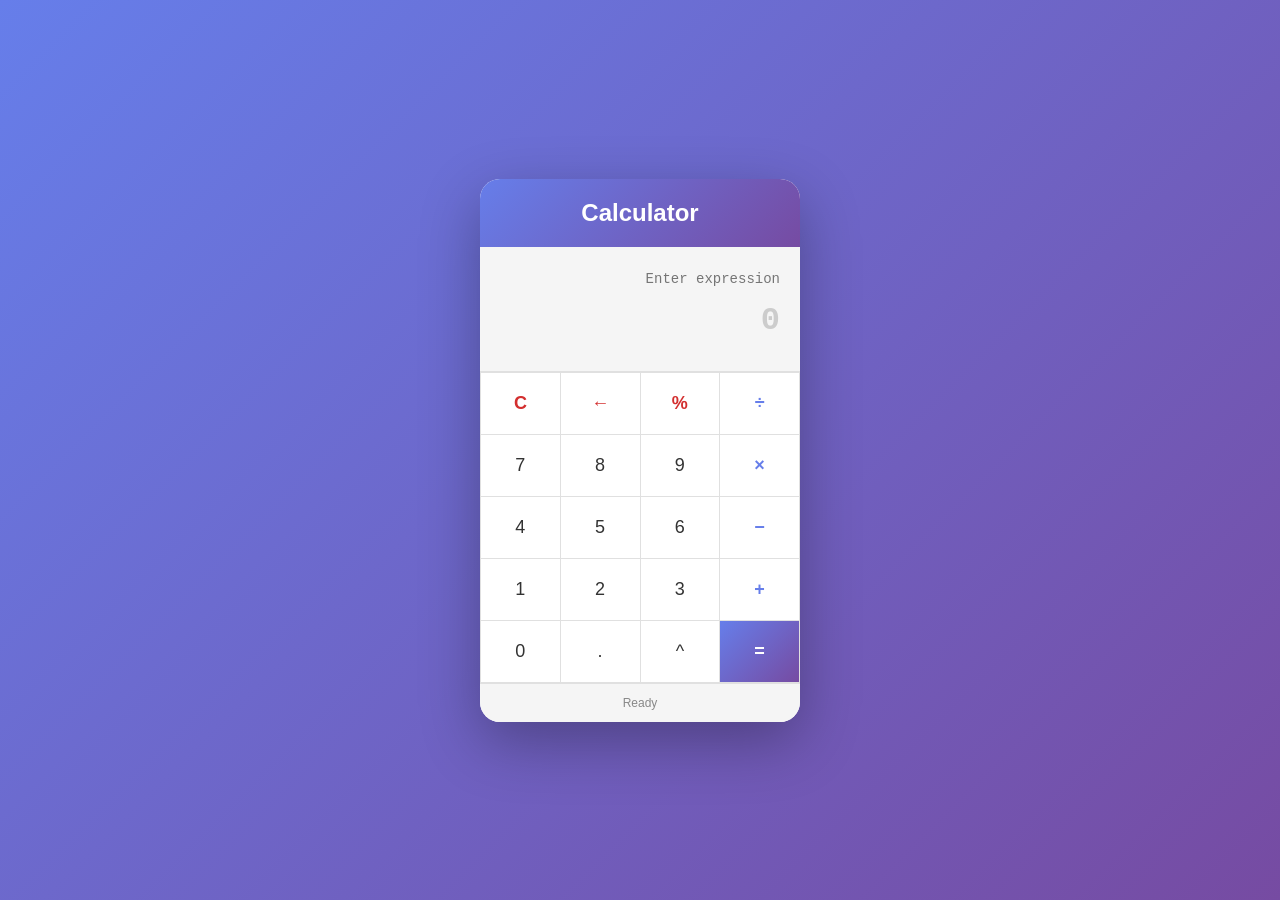
<file: static/index.html>
<!DOCTYPE html>
<html lang="en">
<head>
    <meta charset="UTF-8">
    <meta name="viewport" content="width=device-width, initial-scale=1.0">
    <title>Modern Calculator</title>
    <link rel="stylesheet" href="style.css">
</head>
<body>
    <div class="container">
        <div class="calculator">
            <div class="header">
                <h1>Calculator</h1>
            </div>
            
            <div class="display">
                <input type="text" id="expression" class="expression-input" placeholder="Enter expression" readonly>
                <input type="text" id="result" class="result-display" placeholder="0" readonly>
            </div>
            
            <div class="button-grid">
                <button class="btn function-btn" onclick="clearDisplay()">C</button>
                <button class="btn function-btn" onclick="deleteLast()">←</button>
                <button class="btn function-btn" onclick="appendOperator('%')">%</button>
                <button class="btn operator-btn" onclick="appendOperator('/')">÷</button>
                
                <button class="btn" onclick="appendNumber('7')">7</button>
                <button class="btn" onclick="appendNumber('8')">8</button>
                <button class="btn" onclick="appendNumber('9')">9</button>
                <button class="btn operator-btn" onclick="appendOperator('*')">×</button>
                
                <button class="btn" onclick="appendNumber('4')">4</button>
                <button class="btn" onclick="appendNumber('5')">5</button>
                <button class="btn" onclick="appendNumber('6')">6</button>
                <button class="btn operator-btn" onclick="appendOperator('-')">−</button>
                
                <button class="btn" onclick="appendNumber('1')">1</button>
                <button class="btn" onclick="appendNumber('2')">2</button>
                <button class="btn" onclick="appendNumber('3')">3</button>
                <button class="btn operator-btn" onclick="appendOperator('+')">+</button>
                
                <button class="btn" onclick="appendNumber('0')">0</button>
                <button class="btn" onclick="appendNumber('.')">.</button>
                <button class="btn" onclick="appendOperator('**')">^</button>
                <button class="btn equals-btn" onclick="calculate()">=</button>
            </div>
            
            <div class="info">
                <p id="status">Ready</p>
            </div>
        </div>
    </div>
    
    <script src="script.js"></script>
</body>
</html>
</file>
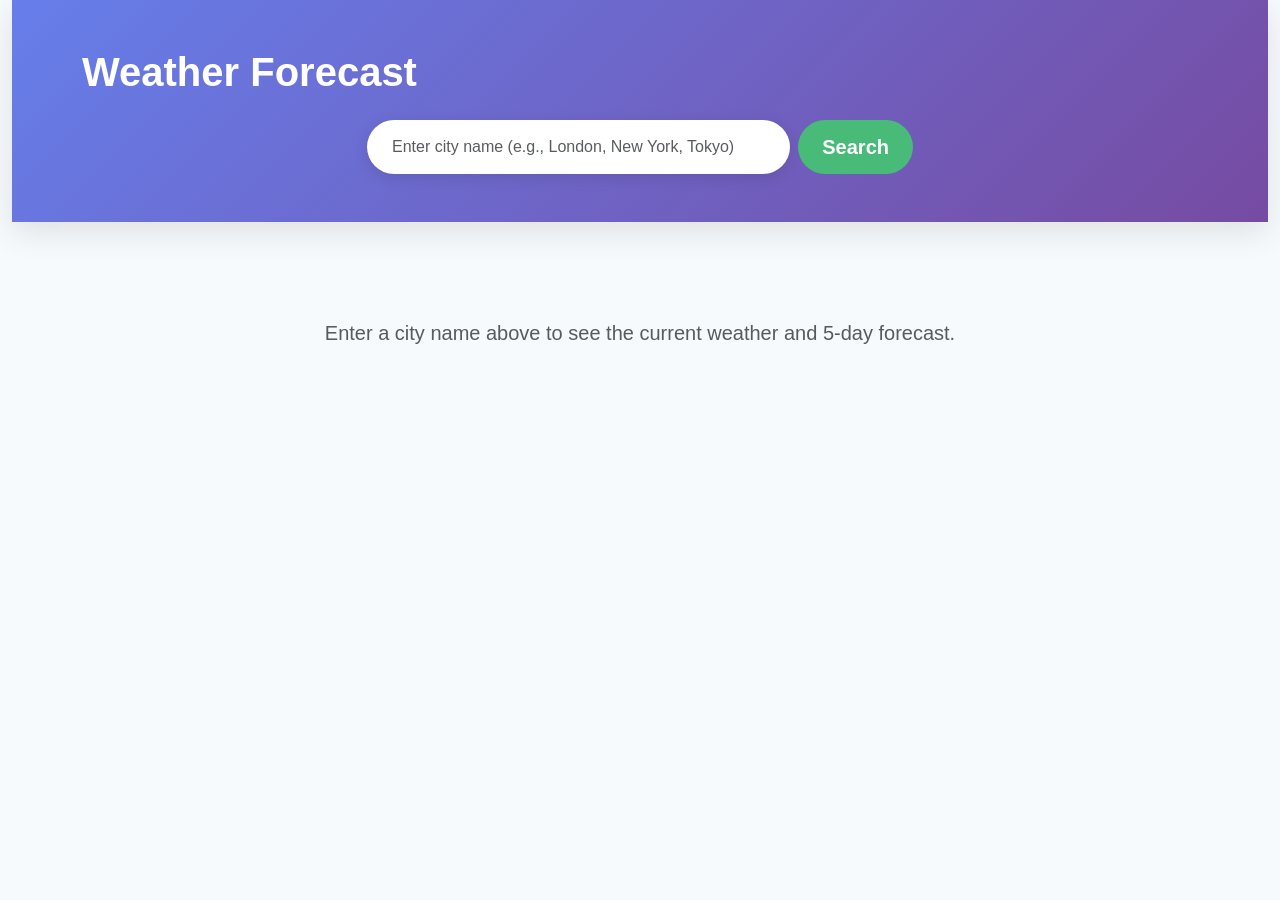
<file: static/weather/index.html>
<!DOCTYPE html>
<html lang="en">
<head>
    <meta charset="UTF-8">
    <meta name="viewport" content="width=device-width, initial-scale=1.0">
    <title>Weather App</title>
    <link href="https://cdn.jsdelivr.net/npm/bootstrap@5.3.0/dist/css/bootstrap.min.css" rel="stylesheet">
    <link rel="stylesheet" href="style.css">
</head>
<body>
    <div class="container-fluid min-vh-100">
        <!-- Header -->
        <div class="header">
            <div class="container py-5">
                <h1 class="text-white mb-4">Weather Forecast</h1>
                
                <!-- Search Form -->
                <div class="row justify-content-center">
                    <div class="col-md-6">
                        <div class="search-box">
                            <form id="searchForm" class="d-flex gap-2">
                                <input 
                                    type="text" 
                                    id="cityInput" 
                                    class="form-control form-control-lg" 
                                    placeholder="Enter city name (e.g., London, New York, Tokyo)"
                                    required
                                >
                                <button type="submit" class="btn btn-primary btn-lg px-4">
                                    <span id="searchBtnText">Search</span>
                                    <span id="searchSpinner" class="spinner-border spinner-border-sm ms-2 d-none" role="status" aria-hidden="true"></span>
                                </button>
                            </form>
                            <div id="errorMessage" class="alert alert-danger mt-2 d-none" role="alert"></div>
                        </div>
                    </div>
                </div>
            </div>
        </div>

        <!-- Main Content -->
        <div class="container py-5">
            <!-- Current Weather Section -->
            <div id="weatherContainer" class="d-none">
                <div class="row mb-5">
                    <div class="col-12">
                        <div class="card current-weather-card shadow-lg">
                            <div class="card-body">
                                <div class="row align-items-center">
                                    <div class="col-md-6">
                                        <h2 id="cityName" class="card-title mb-1"></h2>
                                        <p id="weatherDescription" class="text-muted mb-4 fs-5"></p>
                                        <div class="temperature-display">
                                            <span id="temperature" class="display-1 fw-bold"></span>
                                        </div>
                                        <p id="feelsLike" class="text-muted mt-2">Feels like <span id="feelsLikeTemp"></span></p>
                                    </div>
                                    <div class="col-md-6 text-center">
                                        <div id="weatherIcon" class="weather-emoji-large"></div>
                                    </div>
                                </div>
                                
                                <!-- Additional Weather Details -->
                                <div class="row mt-4 pt-4 border-top">
                                    <div class="col-md-3 text-center mb-3">
                                        <div class="weather-detail">
                                            <p class="text-muted small mb-1">Humidity</p>
                                            <p class="fs-5 fw-bold"><i class="bi bi-droplet-fill"></i> <span id="humidity"></span>%</p>
                                        </div>
                                    </div>
                                    <div class="col-md-3 text-center mb-3">
                                        <div class="weather-detail">
                                            <p class="text-muted small mb-1">Wind Speed</p>
                                            <p class="fs-5 fw-bold"><i class="bi bi-wind"></i> <span id="windSpeed"></span> m/s</p>
                                        </div>
                                    </div>
                                    <div class="col-md-3 text-center mb-3">
                                        <div class="weather-detail">
                                            <p class="text-muted small mb-1">Pressure</p>
                                            <p class="fs-5 fw-bold"><i class="bi bi-speedometer"></i> <span id="pressure"></span> hPa</p>
                                        </div>
                                    </div>
                                    <div class="col-md-3 text-center mb-3">
                                        <div class="weather-detail">
                                            <p class="text-muted small mb-1">Cloudiness</p>
                                            <p class="fs-5 fw-bold"><i class="bi bi-cloud"></i> <span id="cloudiness"></span>%</p>
                                        </div>
                                    </div>
                                </div>
                            </div>
                        </div>
                    </div>
                </div>

                <!-- 5-Day Forecast Section -->
                <div class="row">
                    <div class="col-12">
                        <h3 class="mb-4">5-Day Forecast</h3>
                        <div id="forecastContainer" class="row g-3"></div>
                    </div>
                </div>
            </div>

            <!-- Welcome Message -->
            <div id="welcomeMessage" class="text-center py-5">
                <p class="fs-5 text-muted">Enter a city name above to see the current weather and 5-day forecast.</p>
            </div>
        </div>
    </div>

    <!-- Bootstrap JS -->
    <script src="https://cdn.jsdelivr.net/npm/bootstrap@5.3.0/dist/js/bootstrap.bundle.min.js"></script>
    <!-- Custom JS -->
    <script src="script.js"></script>
</body>
</html>
</file>
<file: static/style.css>
* {
    margin: 0;
    padding: 0;
    box-sizing: border-box;
}

body {
    font-family: -apple-system, BlinkMacSystemFont, 'Segoe UI', Roboto, Oxygen, Ubuntu, Cantarell, sans-serif;
    background: linear-gradient(135deg, #667eea 0%, #764ba2 100%);
    min-height: 100vh;
    display: flex;
    justify-content: center;
    align-items: center;
}

.container {
    padding: 20px;
}

.calculator {
    background: white;
    border-radius: 20px;
    box-shadow: 0 20px 60px rgba(0, 0, 0, 0.3);
    overflow: hidden;
    width: 320px;
    animation: slideIn 0.3s ease-out;
}

@keyframes slideIn {
    from {
        opacity: 0;
        transform: translateY(20px);
    }
    to {
        opacity: 1;
        transform: translateY(0);
    }
}

.header {
    background: linear-gradient(135deg, #667eea 0%, #764ba2 100%);
    color: white;
    padding: 20px;
    text-align: center;
}

.header h1 {
    font-size: 24px;
    font-weight: 600;
}

.display {
    background: #f5f5f5;
    padding: 20px;
    border-bottom: 1px solid #e0e0e0;
}

.expression-input,
.result-display {
    width: 100%;
    border: none;
    background: transparent;
    text-align: right;
    font-family: 'Courier New', monospace;
    margin-bottom: 10px;
}

.expression-input {
    font-size: 14px;
    color: #888;
    height: 24px;
}

.result-display {
    font-size: 32px;
    font-weight: 600;
    color: #333;
    height: 40px;
}

.result-display::placeholder {
    color: #ccc;
}

.button-grid {
    display: grid;
    grid-template-columns: repeat(4, 1fr);
    gap: 1px;
    background: #e0e0e0;
    padding: 1px;
}

.btn {
    padding: 20px;
    border: none;
    background: white;
    font-size: 18px;
    font-weight: 500;
    cursor: pointer;
    transition: all 0.2s ease;
    color: #333;
}

.btn:hover {
    background: #f5f5f5;
}

.btn:active {
    transform: scale(0.95);
    background: #e8e8e8;
}

.operator-btn {
    color: #667eea;
    font-weight: 700;
}

.operator-btn:hover {
    background: #e3f2fd;
}

.function-btn {
    color: #d32f2f;
    font-weight: 700;
}

.function-btn:hover {
    background: #ffebee;
}

.equals-btn {
    background: linear-gradient(135deg, #667eea 0%, #764ba2 100%);
    color: white;
    font-weight: 700;
}

.equals-btn:hover {
    opacity: 0.9;
}

.equals-btn:active {
    transform: scale(0.95);
    opacity: 0.8;
}

.info {
    background: #f5f5f5;
    padding: 12px 20px;
    text-align: center;
    border-top: 1px solid #e0e0e0;
}

#status {
    font-size: 12px;
    color: #888;
    margin: 0;
}

/* Responsive design */
@media (max-width: 480px) {
    .calculator {
        width: 100%;
        max-width: 320px;
    }
}
</file>
<file: static/weather/style.css>
:root {
    --primary-color: #667eea;
    --secondary-color: #764ba2;
    --success-color: #48bb78;
    --danger-color: #f56565;
    --light-bg: #f7fafc;
    --card-shadow: 0 10px 30px rgba(0, 0, 0, 0.1);
}

* {
    margin: 0;
    padding: 0;
    box-sizing: border-box;
}

body {
    font-family: -apple-system, BlinkMacSystemFont, 'Segoe UI', Roboto, Oxygen, Ubuntu, Cantarell, sans-serif;
    background: linear-gradient(135deg, #667eea 0%, #764ba2 100%);
    min-height: 100vh;
}

.container-fluid {
    background: var(--light-bg);
}

/* Header Styling */
.header {
    background: linear-gradient(135deg, var(--primary-color) 0%, var(--secondary-color) 100%);
    box-shadow: var(--card-shadow);
}

.header h1 {
    font-size: 2.5rem;
    font-weight: 700;
    animation: slideInDown 0.5s ease-out;
}

.search-box {
    animation: slideInUp 0.5s ease-out;
}

.search-box .form-control {
    border: none;
    border-radius: 50px;
    padding: 15px 25px;
    font-size: 16px;
    box-shadow: 0 4px 15px rgba(0, 0, 0, 0.1);
    transition: all 0.3s ease;
}

.search-box .form-control:focus {
    box-shadow: 0 6px 25px rgba(0, 0, 0, 0.2);
    outline: none;
}

.search-box .btn-primary {
    border: none;
    border-radius: 50px;
    background: var(--success-color);
    color: white;
    font-weight: 600;
    transition: all 0.3s ease;
}

.search-box .btn-primary:hover {
    background: #38a169;
    transform: translateY(-2px);
    box-shadow: 0 6px 20px rgba(72, 187, 120, 0.4);
}

.search-box .btn-primary:active {
    transform: translateY(0);
}

/* Current Weather Card */
.current-weather-card {
    border: none;
    border-radius: 20px;
    background: white;
    transition: all 0.3s ease;
    animation: slideInUp 0.6s ease-out 0.1s both;
}

.current-weather-card:hover {
    transform: translateY(-5px);
    box-shadow: 0 20px 40px rgba(0, 0, 0, 0.15) !important;
}

.temperature-display {
    margin: 20px 0;
}

.temperature-display .display-1 {
    color: var(--primary-color);
    font-size: 4rem;
    line-height: 1;
}

.weather-icon-large {
    width: 150px;
    height: 150px;
    animation: float 3s ease-in-out infinite;
}

.weather-emoji-large {
    font-size: 120px;
    line-height: 1;
    animation: float 3s ease-in-out infinite;
    display: inline-block;
}

@keyframes float {
    0%, 100% {
        transform: translateY(0px);
    }
    50% {
        transform: translateY(-20px);
    }
}

/* Weather Details */
.weather-detail {
    padding: 15px;
    border-radius: 12px;
    background: var(--light-bg);
    transition: all 0.3s ease;
}

.weather-detail:hover {
    background: #e2e8f0;
    transform: translateY(-3px);
}

.weather-detail p {
    margin: 0;
}

/* Forecast Cards */
#forecastContainer .col-md-12.col-lg-auto,
.forecast-card {
    animation: slideInUp 0.5s ease-out forwards;
}

.forecast-card {
    border: none;
    border-radius: 15px;
    background: white;
    text-align: center;
    padding: 20px;
    transition: all 0.3s ease;
    box-shadow: 0 4px 15px rgba(0, 0, 0, 0.05);
    flex: 1;
    min-width: 160px;
}

.forecast-card:hover {
    transform: translateY(-8px);
    box-shadow: 0 15px 30px rgba(0, 0, 0, 0.15);
    background: linear-gradient(135deg, rgba(102, 126, 234, 0.1) 0%, rgba(118, 75, 162, 0.1) 100%);
}

.forecast-card .forecast-date {
    font-size: 0.9rem;
    color: #718096;
    margin-bottom: 10px;
    font-weight: 500;
}

.forecast-card .forecast-icon {
    width: 80px;
    height: 80px;
    margin: 10px auto;
    animation: spin 20s linear infinite;
}

@keyframes spin {
    from {
        transform: rotate(0deg);
    }
    to {
        transform: rotate(360deg);
    }
}

.forecast-card .forecast-icon:hover {
    animation: none;
}

.forecast-card .forecast-emoji {
    font-size: 60px;
    line-height: 1;
    margin: 10px auto;
    display: inline-block;
}

.forecast-card .forecast-temp {
    font-size: 1.3rem;
    font-weight: 700;
    color: var(--primary-color);
    margin: 10px 0;
}

.forecast-card .forecast-temp-range {
    font-size: 0.9rem;
    color: #a0aec0;
}

.forecast-card .forecast-description {
    font-size: 0.85rem;
    color: #718096;
    margin-top: 8px;
}

/* Animations */
@keyframes slideInDown {
    from {
        opacity: 0;
        transform: translateY(-30px);
    }
    to {
        opacity: 1;
        transform: translateY(0);
    }
}

@keyframes slideInUp {
    from {
        opacity: 0;
        transform: translateY(30px);
    }
    to {
        opacity: 1;
        transform: translateY(0);
    }
}

/* Error and Loading States */
.d-none {
    display: none !important;
}

.spinner-border {
    border-width: 3px;
}

/* Responsive Design */
@media (max-width: 768px) {
    .header h1 {
        font-size: 1.8rem;
    }

    .temperature-display .display-1 {
        font-size: 2.5rem;
    }

    .weather-icon-large {
        width: 100px;
        height: 100px;
    }

    .search-box .form-control,
    .search-box .btn-primary {
        font-size: 14px;
    }

    #forecastContainer {
        display: flex;
        flex-wrap: nowrap;
        overflow-x: auto;
        gap: 15px;
        padding-bottom: 10px;
    }

    .forecast-card {
        flex: 0 0 auto;
        min-width: 150px;
    }
}

@media (max-width: 576px) {
    .container {
        padding: 0 15px;
    }

    .header {
        padding-top: 30px !important;
        padding-bottom: 30px !important;
    }

    .header h1 {
        font-size: 1.5rem;
        margin-bottom: 20px !important;
    }

    .search-box .form-control {
        font-size: 14px;
        padding: 12px 20px;
    }

    .temperature-display .display-1 {
        font-size: 2rem;
    }

    .card-body {
        padding: 20px 15px;
    }

    .row > .col-md-3 {
        margin-bottom: 15px;
    }
}
</file>
